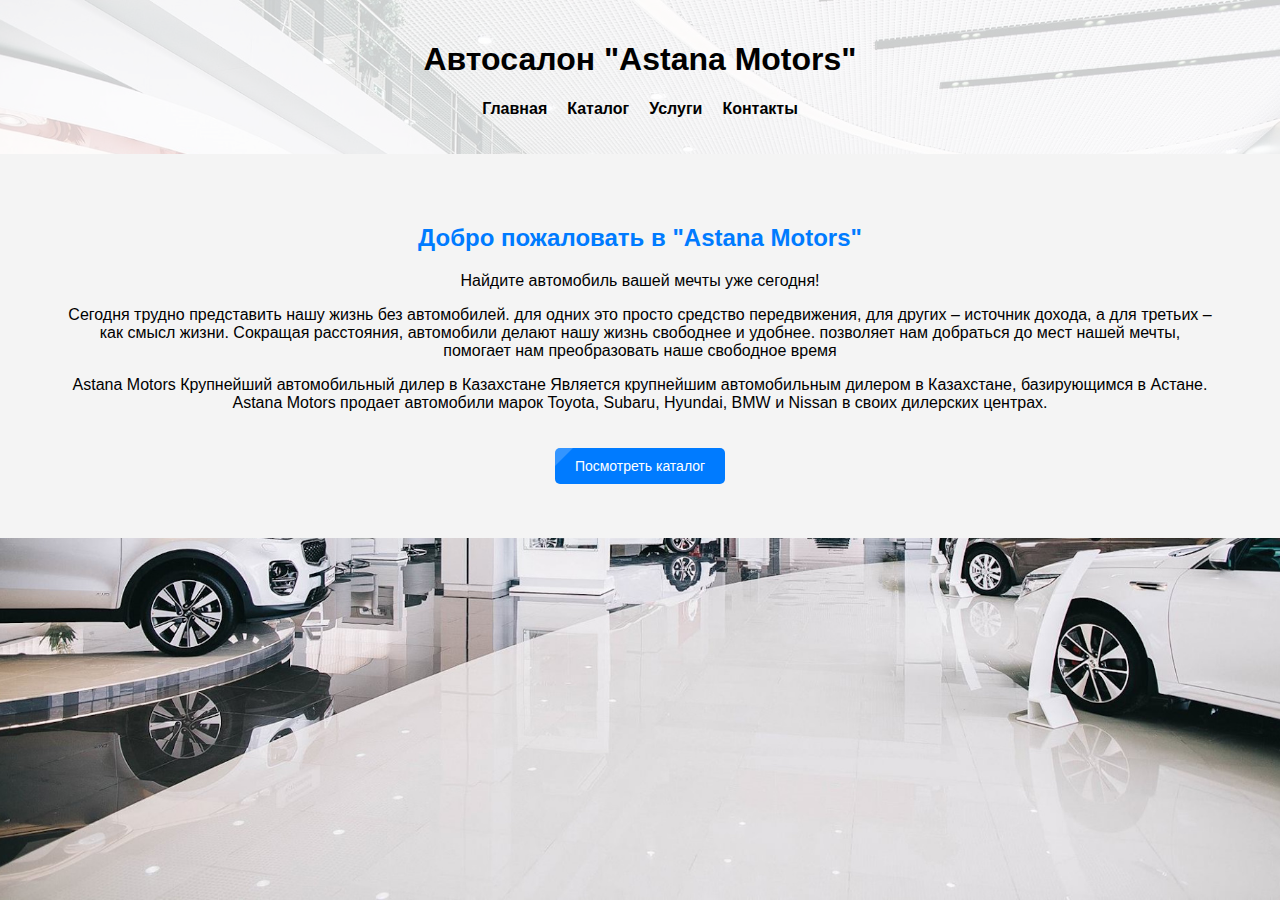
<file: index.html>
<!DOCTYPE html>
<html lang="ru">
<head>
    <meta charset="UTF-8">
    <meta name="viewport" content="width=device-width, initial-scale=1.0">
    <title>Автосалон "Astana Motors"</title>
    <link rel="stylesheet" href="styles.css">
</head>
<body>
    <header class="header">
        <div class="container">
            <h1>Автосалон "Astana Motors"</h1>
            <nav class="nav">
                <ul>
                    <li><a href="index.html">Главная</a></li>
                    <li><a href="catalog.html">Каталог</a></li>
                    <li><a href="services.html">Услуги</a></li>
                    <li><a href="contacts.html">Контакты</a></li>
                </ul>
            </nav>
        </div>
    </header>
    <section class="hero">
        <div class="container">
            <h2>Добро пожаловать в "Astana Motors"</h2>
            <p>Найдите автомобиль вашей мечты уже сегодня!</p>
            <p>Сегодня трудно представить нашу жизнь без автомобилей. для одних это просто средство передвижения, для других – источник дохода, а для третьих – как смысл жизни. Сокращая расстояния, автомобили делают нашу жизнь свободнее и удобнее. позволяет нам добраться до мест нашей мечты, помогает нам преобразовать наше свободное время</p>
            <p>Astana Motors
Крупнейший автомобильный дилер в Казахстане

Является крупнейшим автомобильным дилером в Казахстане, базирующимся в Астане. Astana Motors продает автомобили марок Toyota, Subaru, Hyundai, BMW и Nissan в своих дилерских центрах.</p>
            <a href="catalog.html" class="btn">Посмотреть каталог</a>
        </div>
    </section>
</body>
</html>
</file>
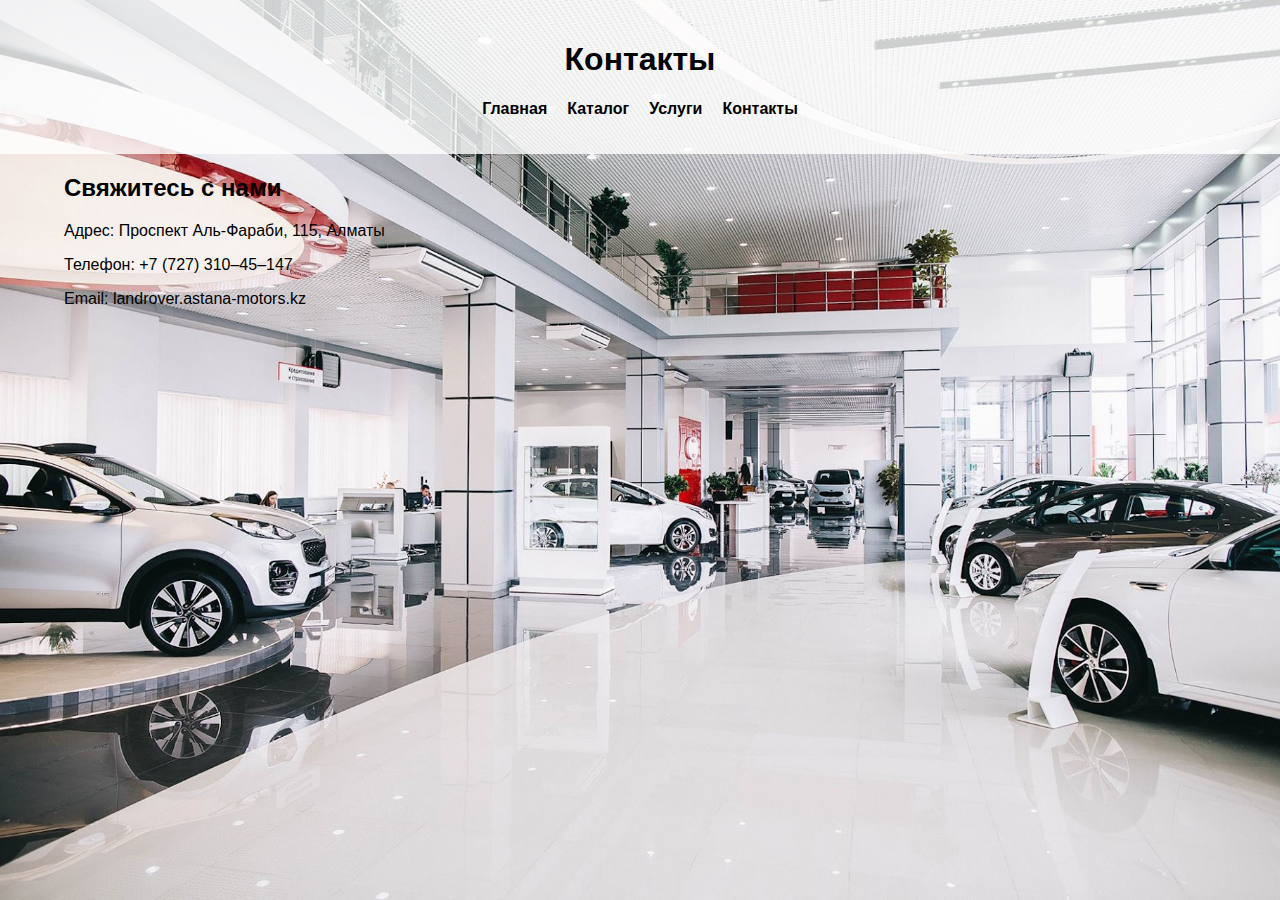
<file: contacts.html>
<!DOCTYPE html>
<html lang="ru">
<head>
    <meta charset="UTF-8">
    <meta name="viewport" content="width=device-width, initial-scale=1.0">
    <title>Контакты - AutoDrive</title>
    <link rel="stylesheet" href="styles.css">
</head>
<body>
    <header class="header">
        <div class="container">
            <h1>Контакты</h1>
            <nav class="nav">
                <ul>
                    <li><a href="index.html">Главная</a></li>
                    <li><a href="catalog.html">Каталог</a></li>
                    <li><a href="services.html">Услуги</a></li>
                    <li><a href="contacts.html">Контакты</a></li>
                </ul>
            </nav>
        </div>
    </header>
    <section class="contacts">
        <div class="container">
            <h2>Свяжитесь с нами</h2>
            <p>Адрес: Проспект Аль-Фараби, 115, Алматы</p>
            <p>Телефон: +7 (727) 310‒45‒147</p>
            <p>Email: landrover.astana-motors.kz</p>
        </div>
    </section>
</body>
</html>
</file>
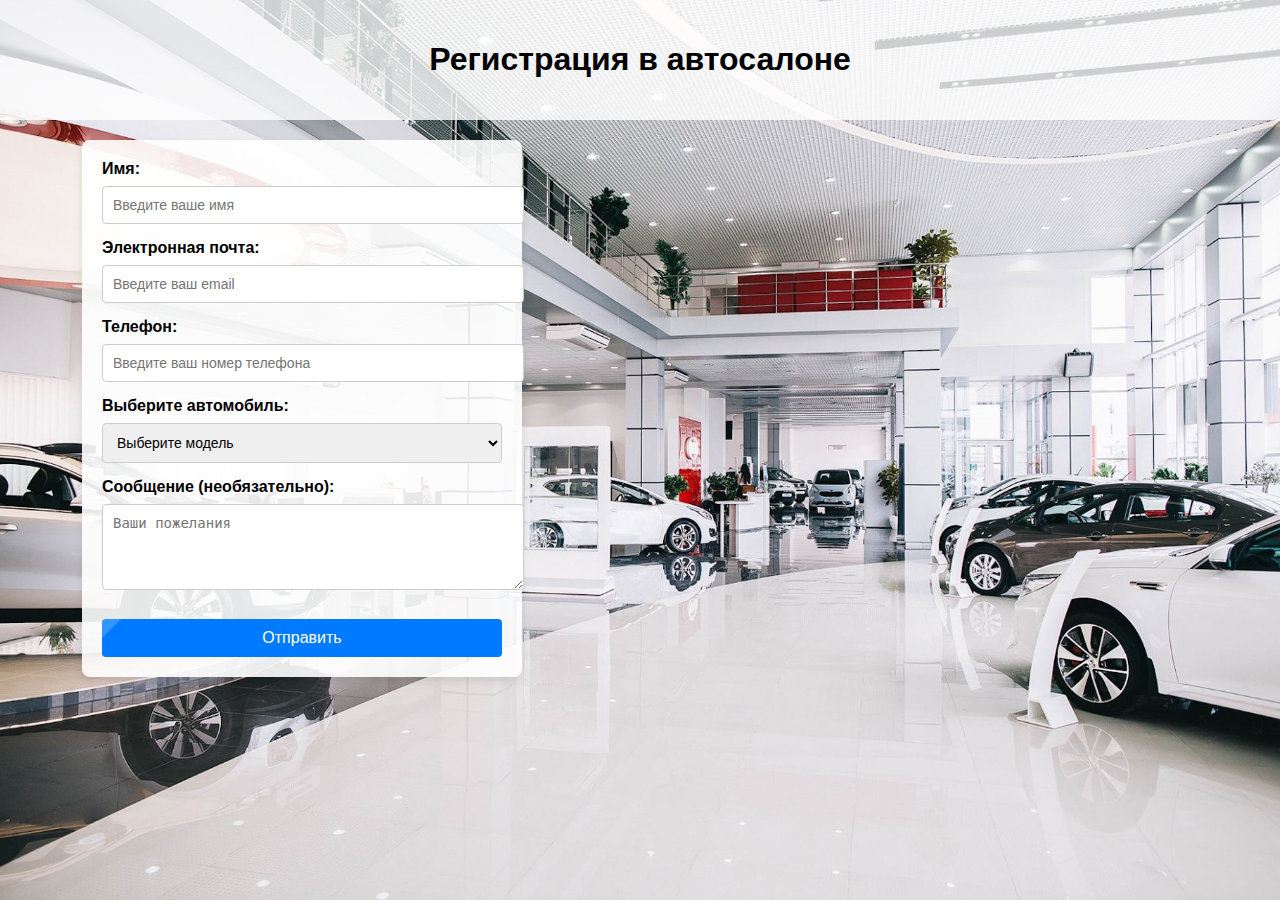
<file: register.html>
<!DOCTYPE html>
<html lang="ru">
<head>
    <meta charset="UTF-8">
    <meta name="viewport" content="width=device-width, initial-scale=1.0">
    <title>Регистрация в автосалоне</title>
    <link rel="stylesheet" href="styles.css">
    <script>
        function redirectToShowroom(event) {
            event.preventDefault(); // Предотвращает стандартное поведение формы
            alert("Ваша регистрация успешно отправлена! Вы будете перенаправлены в автосалон.");
            window.location.href = "index.html"; // Укажите ссылку на автосалон
        }
    </script>
</head>
<body>
    <header class="header">
        <div class="container">
            <h1>Регистрация в автосалоне</h1>
        </div>
    </header>
    <section class="registration">
        <div class="container">
            <form class="registration-form" onsubmit="redirectToShowroom(event)">
                <label for="name">Имя:</label>
                <input type="text" id="name" name="name" placeholder="Введите ваше имя" required>

                <label for="email">Электронная почта:</label>
                <input type="email" id="email" name="email" placeholder="Введите ваш email" required>

                <label for="phone">Телефон:</label>
                <input type="tel" id="phone" name="phone" placeholder="Введите ваш номер телефона" required>

                <label for="car">Выберите автомобиль:</label>
                <select id="car" name="car" required>
                    <option value="" disabled selected>Выберите модель</option>
                    <option value="mercedes">Mercedes-Benz S500</option>
                    <option value="toyota">Toyota Land Cruiser 300</option>
                    <option value="tesla">Tesla Model S</option>
                    <option value="bmw">BMW X7</option>
                </select>

                <label for="message">Сообщение (необязательно):</label>
                <textarea id="message" name="message" rows="4" placeholder="Ваши пожелания"></textarea>

                <button type="submit" class="btn">Отправить</button>
            </form>
        </div>
    </section>
</body>
</html>
</file>
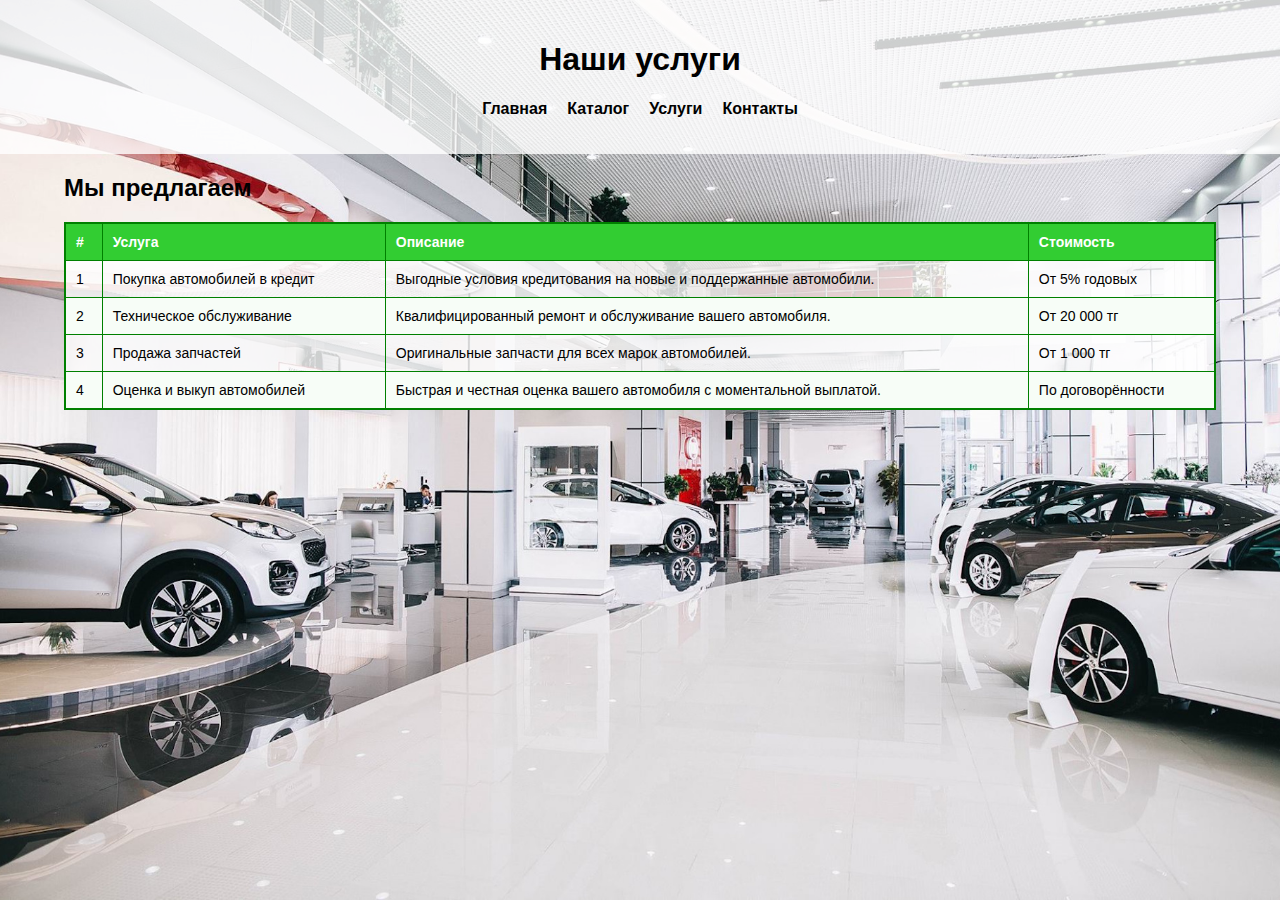
<file: services.html>
<!DOCTYPE html>
<html lang="ru">
<head>
    <meta charset="UTF-8">
    <meta name="viewport" content="width=device-width, initial-scale=1.0">
    <title>Услуги - AutoDrive</title>
    <link rel="stylesheet" href="styles.css">
</head>
<body>
    <header class="header">
        <div class="container">
            <h1>Наши услуги</h1>
            <nav class="nav">
                <ul>
                    <li><a href="index.html">Главная</a></li>
                    <li><a href="catalog.html">Каталог</a></li>
                    <li><a href="services.html">Услуги</a></li>
                    <li><a href="contacts.html">Контакты</a></li>
                </ul>
            </nav>
        </div>
    </header>
    <section class="services">
        <div class="container">
            <h2>Мы предлагаем</h2>
            <table class="services-table">
                <thead>
                    <tr>
                        <th>#</th>
                        <th>Услуга</th>
                        <th>Описание</th>
                        <th>Стоимость</th>
                    </tr>
                </thead>
                <tbody>
                    <tr>
                        <td>1</td>
                        <td>Покупка автомобилей в кредит</td>
                        <td>Выгодные условия кредитования на новые и поддержанные автомобили.</td>
                        <td>От 5% годовых</td>
                    </tr>
                    <tr>
                        <td>2</td>
                        <td>Техническое обслуживание</td>
                        <td>Квалифицированный ремонт и обслуживание вашего автомобиля.</td>
                        <td>От 20 000 тг</td>
                    </tr>
                    <tr>
                        <td>3</td>
                        <td>Продажа запчастей</td>
                        <td>Оригинальные запчасти для всех марок автомобилей.</td>
                        <td>От 1 000 тг</td>
                    </tr>
                    <tr>
                        <td>4</td>
                        <td>Оценка и выкуп автомобилей</td>
                        <td>Быстрая и честная оценка вашего автомобиля с моментальной выплатой.</td>
                        <td>По договорённости</td>
                    </tr>
                </tbody>
            </table>
        </div>
    </section>
</body>
</html>
</file>
<file: styles.css>
body {
    font-family: Arial, sans-serif;
    margin: 0;
    padding: 0;
    background: url('111.jpg') no-repeat center center fixed;
    background-size: cover;
    color: rgb(0, 0, 0);
}

.container {
    width: 90%;
    margin: 0 auto;
    max-width: 1200px;
}

.header {
    background: rgba(255, 255, 255, 0.8); /* Полупрозрачный белый фон для заголовка */
    color: #000; /* Чёрный цвет текста в заголовке */
    padding: 20px 0;
    text-align: center;
}

.nav ul {
    list-style: none;
    padding: 0;
    display: flex;
    justify-content: center;
    gap: 20px;
}

.nav ul li {
    display: inline;
}

.nav ul li a {
    color: #000; /* Чёрный цвет ссылок */
    text-decoration: none;
    font-weight: bold;
    position: relative;
    transition: color 0.3s;
}

.nav ul li a:hover {
    color: #007BFF;
}

.nav ul li a::after {
    content: '';
    position: absolute;
    left: 0;
    bottom: -5px;
    width: 0;
    height: 2px;
    background: #007BFF;
    transition: width 0.3s;
}

.nav ul li a:hover::after {
    width: 100%;
}

.hero {
    background: #f4f4f4;
    padding: 50px 0;
    text-align: center;
}

.hero h2 {
    color: #007BFF;
}

.hero .btn {
    display: inline-block;
    margin-top: 20px;
    padding: 10px 20px;
    color: #fff;
    background: #007BFF;
    text-decoration: none;
    border-radius: 5px;
}

.car-card img {
    width: 100%;
    border-radius: 8px;
}

.services ul {
    list-style: none;
    padding: 0;
}

.services ul li {
    margin: 10px 0;
}

.btn {
    display: inline-block;
    margin-top: 10px;
    padding: 10px 20px;
    color: #fff;
    background-color: #007BFF;
    text-decoration: none;
    border-radius: 5px;
    font-size: 14px;
    transition: background-color 0.3s ease;
    position: relative;
    overflow: hidden;
    z-index: 1;
}

.btn::before {
    content: '';
    position: absolute;
    top: 0;
    left: -100%;
    width: 100%;
    height: 100%;
    background: rgba(255, 255, 255, 0.2);
    transform: skewX(-45deg);
    z-index: -1;
    transition: left 0.5s;
}

.btn:hover::before {
    left: 100%;
}

.btn:hover {
    background-color: #0056b3;
}

.car-card {
    display: inline-block;
    width: 300px;
    margin: 20px;
    text-align: center;
    background-color: #f9f9f9;
    border-radius: 8px;
    box-shadow: 0 4px 8px rgba(0, 0, 0, 0.1);
    padding: 15px;
    opacity: 0;
    transform: translateY(20px);
    animation: fadeIn 0.5s ease-in-out forwards;
}

@keyframes fadeIn {
    to {
        opacity: 1;
        transform: translateY(0);
    }
}

.car-card:nth-child(1) {
    animation-delay: 0.2s;
}

.car-card:nth-child(2) {
    animation-delay: 0.4s;
}

.car-card:nth-child(3) {
    animation-delay: 0.6s;
}

.services-table {
    width: 100%;
    border-collapse: collapse; /* Объединяем границы */
    margin-top: 20px;
    font-size: 14px;
    border: 2px solid green; /* Общая граница таблицы зелёного цвета */
}

table, th, td {
    color: #000; /* Чёрный цвет текста в таблицах */
}

.services-table td {
    background-color: rgba(255, 255, 255, 0.8); /* Белый фон для ячеек */
    color: #000; /* Чёрный текст */
}

.services-table th, .services-table td {
    border: 1px solid green; /* Границы каждой ячейки зелёного цвета */
    padding: 10px;
    text-align: left;
}

.services-table th {
    background-color: #32CD32; /* Светло-зелёный фон для заголовков таблицы */
    color: #fff; /* Белый текст на зелёном фоне */
}

.services-table tr:nth-child(even) {
    background-color: #d4f5d4; /* Светло-зелёный цвет для чётных строк */
}

.services-table tr:hover {
    background-color: #c3e6c3; /* Более насыщенный зелёный при наведении */
}

.registration {
    display: flex;
    justify-content: center;
    align-items: center;
    padding: 20px;
}

.registration-form {
    background-color: rgba(255, 255, 255, 0.9);
    padding: 20px;
    border-radius: 8px;
    box-shadow: 0 4px 8px rgba(0, 0, 0, 0.1);
    width: 100%;
    max-width: 400px;
    font-size: 16px;
}

.registration-form label {
    display: block;
    margin-bottom: 8px;
    font-weight: bold;
    color: #000;
}

.registration-form input,
.registration-form select,
.registration-form textarea {
    width: 100%;
    padding: 10px;
    margin-bottom: 15px;
    border: 1px solid #ccc;
    border-radius: 4px;
    font-size: 14px;
}

.registration-form button {
    width: 100%;
    padding: 10px 20px;
    background-color: #007BFF;
    color: #fff;
    border: none;
    border-radius: 4px;
    font-size: 16px;
    cursor: pointer;
    transition: background-color 0.3s ease;
}

.registration-form button:hover {
    background-color: #0056b3;
}
</file>
